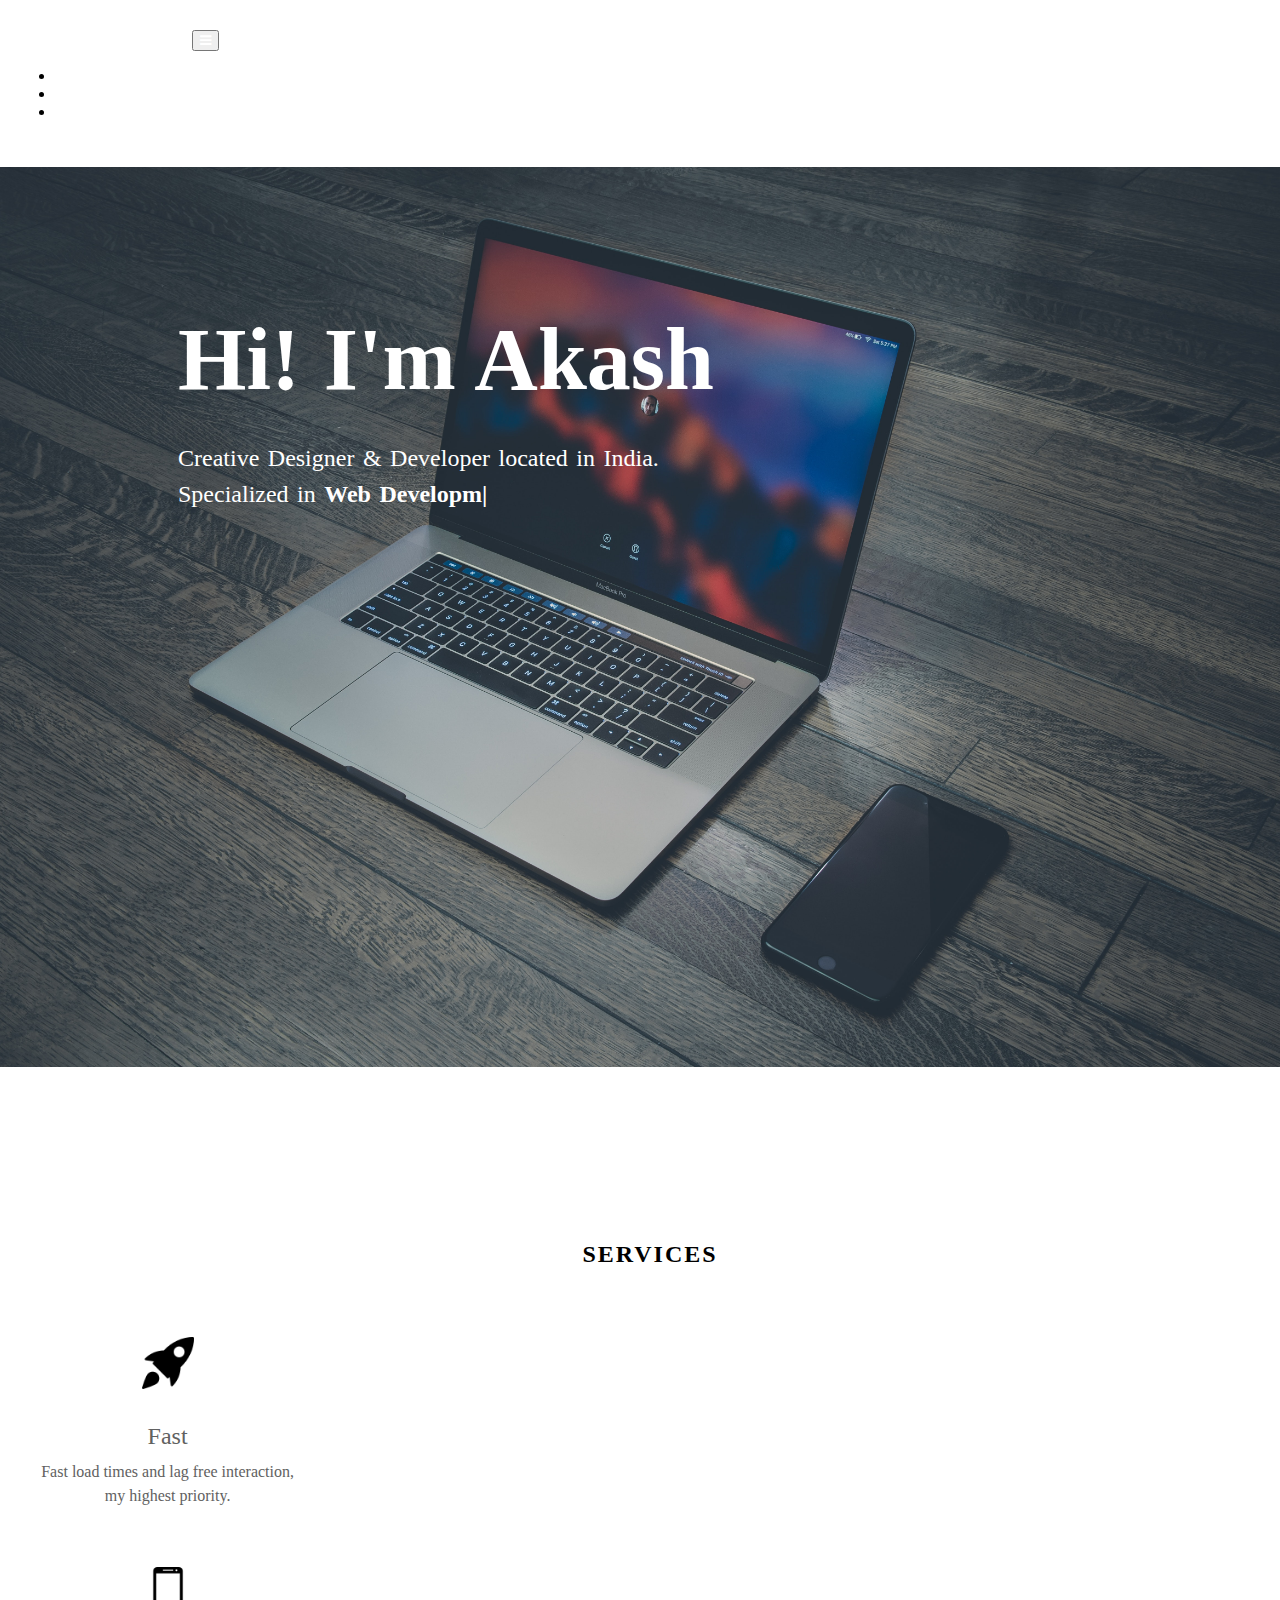
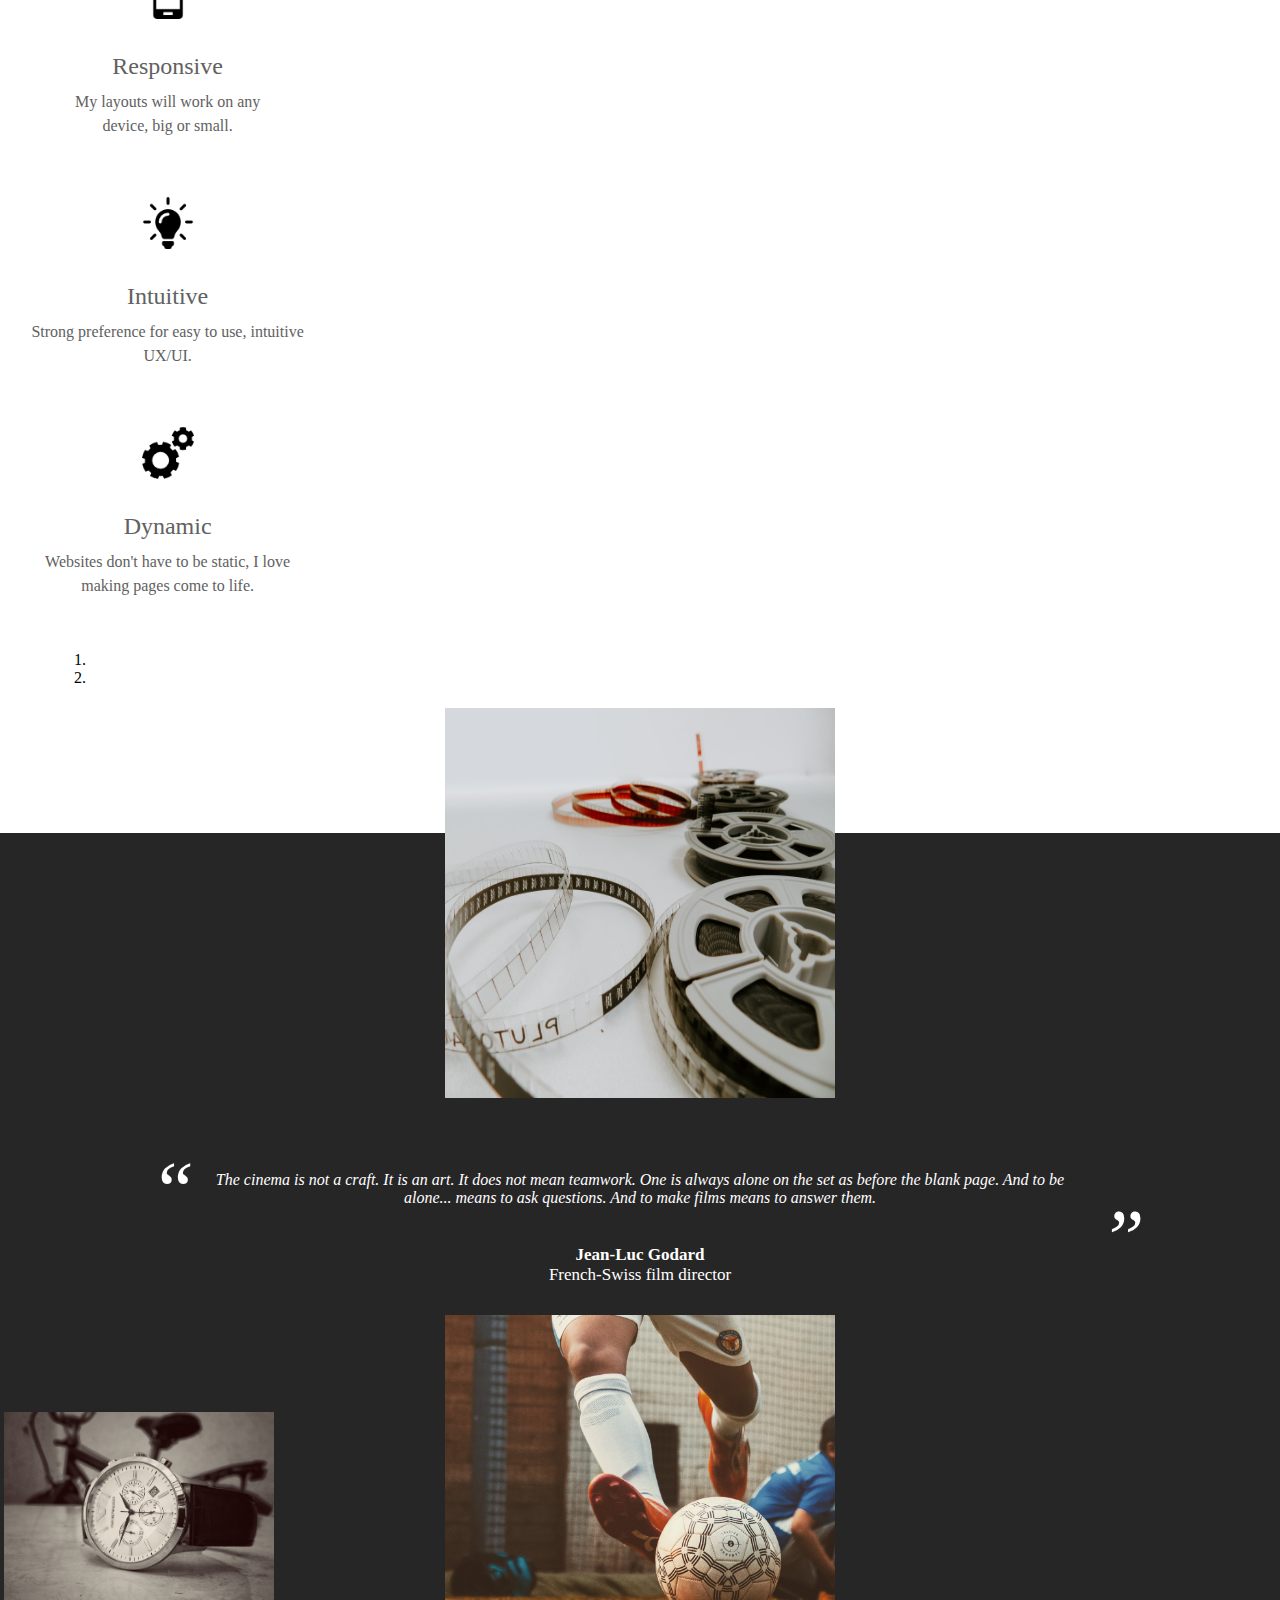
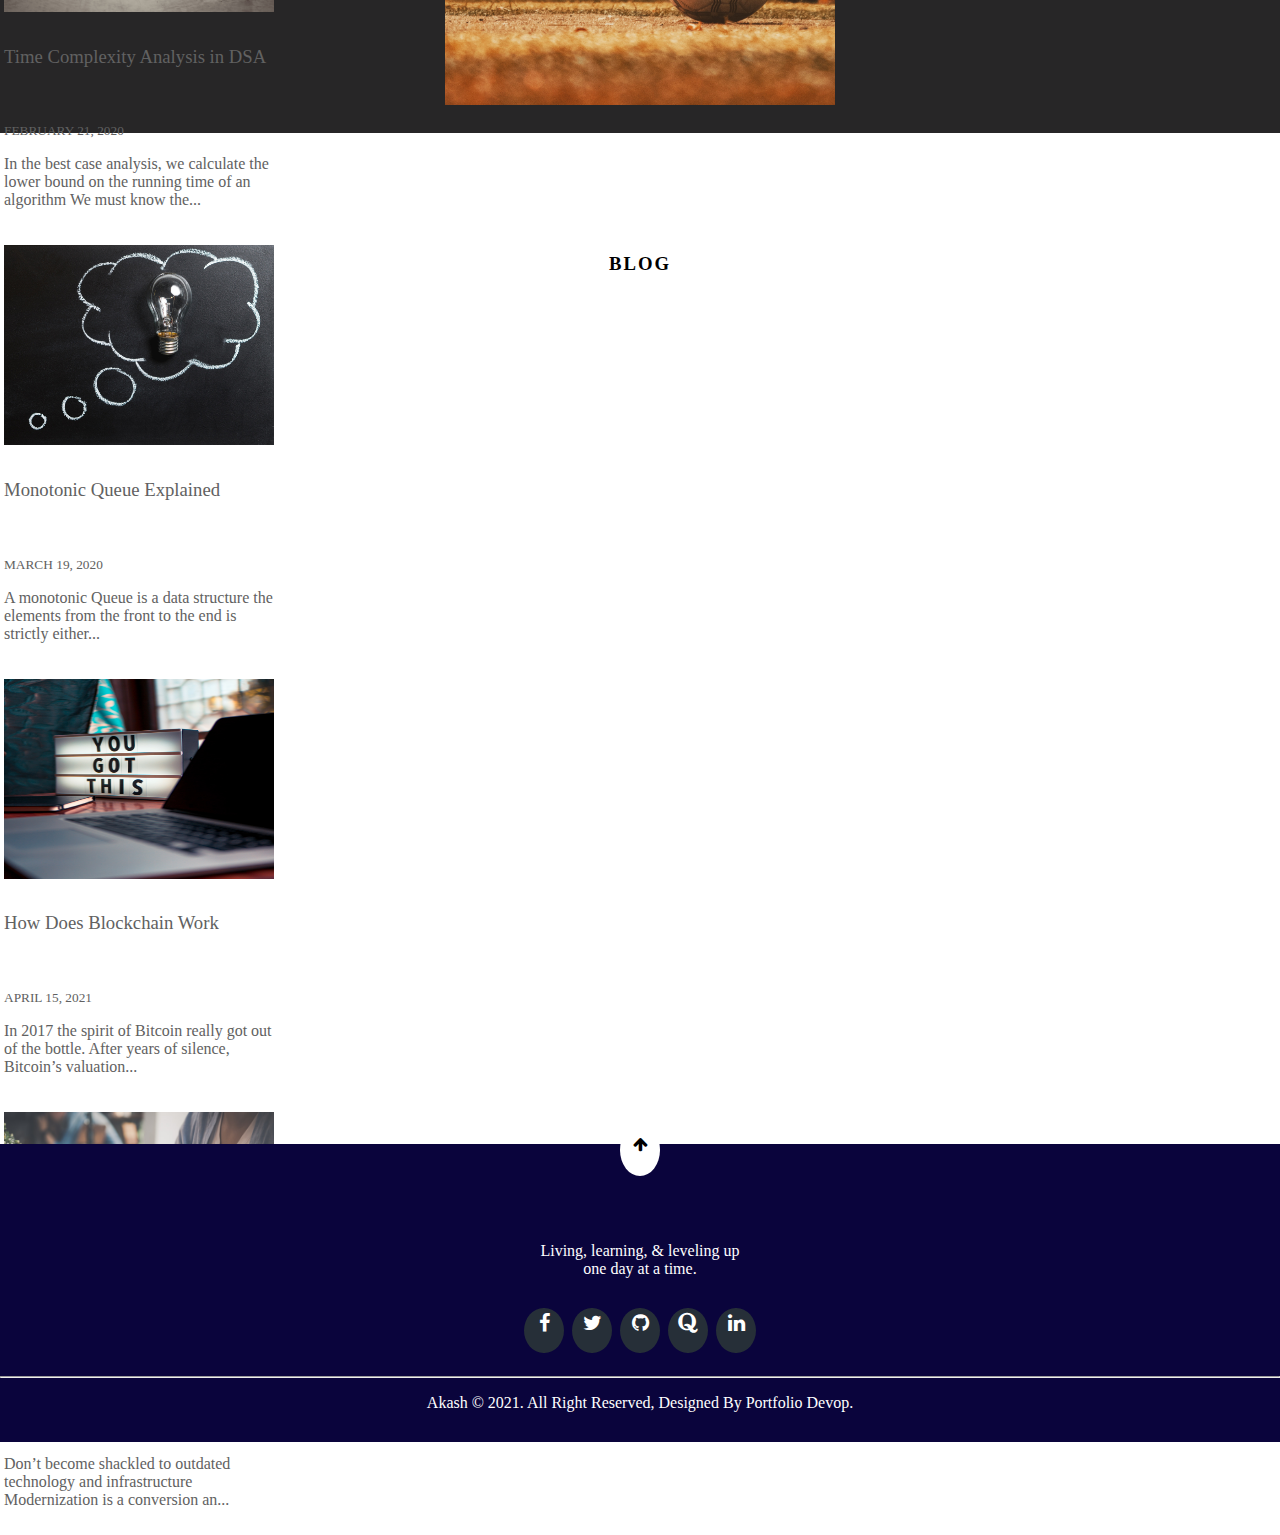
<file: views/homePage.html>
<!DOCTYPE html>
<html lang="en">
<head>
    <meta charset="UTF-8">
    <meta name="viewport" content="width=device-width, initial-scale=1.0">
    <title>Portfolio Devop</title>

    <link rel="stylesheet" href="https://cdn.jsdelivr.net/npm/bootstrap@4.5.3/dist/css/bootstrap.min.css" integrity="sha384-TX8t27EcRE3e/ihU7zmQxVncDAy5uIKz4rEkgIXeMed4M0jlfIDPvg6uqKI2xXr2" crossorigin="anonymous">
    <link rel="stylesheet" href="https://stackpath.bootstrapcdn.com/font-awesome/4.7.0/css/font-awesome.min.css" integrity="sha384-wvfXpqpZZVQGK6TAh5PVlGOfQNHSoD2xbE+QkPxCAFlNEevoEH3Sl0sibVcOQVnN" crossorigin="anonymous">
    <link href="https://fonts.googleapis.com/css2?family=Lora&family=Merriweather:wght@300&display=swap" rel="stylesheet">
    <link rel="stylesheet" href="../public/css/homePagestyle.css">
    <link rel="icon" href="../Favicon/favicon2.ico">
    
    <script src="https://code.jquery.com/jquery-3.5.1.slim.min.js" integrity="sha384-DfXdz2htPH0lsSSs5nCTpuj/zy4C+OGpamoFVy38MVBnE+IbbVYUew+OrCXaRkfj" crossorigin="anonymous"></script>
    <script src="https://cdn.jsdelivr.net/npm/popper.js@1.16.1/dist/umd/popper.min.js" integrity="sha384-9/reFTGAW83EW2RDu2S0VKaIzap3H66lZH81PoYlFhbGU+6BZp6G7niu735Sk7lN" crossorigin="anonymous"></script>
    <script src="https://cdn.jsdelivr.net/npm/bootstrap@4.5.3/dist/js/bootstrap.min.js" integrity="sha384-w1Q4orYjBQndcko6MimVbzY0tgp4pWB4lZ7lr30WKz0vr/aWKhXdBNmNb5D92v7s" crossorigin="anonymous"></script>
</head>

<header class="header">
    <nav class="navbar navbar-expand-lg fixed-top" id="nav-div">
        <div class="container"><a href="#" class="navbar-brand text-uppercase font-weight-bold">PORTFOLIO  DEVOP</a>
            <button type="button" data-toggle="collapse" data-target="#navbarSupportedContent" aria-controls="navbarSupportedContent" aria-expanded="false" aria-label="Toggle navigation" class="navbar-toggler navbar-toggler-right"><i class="fa fa-bars hamburger"></i></button>
            
            <div id="navbarSupportedContent" class="collapse navbar-collapse">
                <ul class="navbar-nav ml-auto">
                    <li class="nav-item" style="padding: 0 20px;"><a href="homePage.html" class="nav-link text-uppercase font-weight-bold">Home<span class="sr-only">(current)</span></a></li>
                    <li class="nav-item" style="padding: 0 20px;"><a href="projectPage.html" class="nav-link text-uppercase font-weight-bold">Project</a></li>
                    <li class="nav-item" style="padding: 0 20px;"><a href="aboutPage.html" class="nav-link text-uppercase font-weight-bold">About</a></li>

                </ul>
            </div>
        </div>
    </nav>
</header>

<body>
    
<div class="bg">
    <div class="text-div">
        <h1 class="heading-text">Hi! I'm Akash</h1>
        <p class="para-text">Creative Designer & Developer located in India. <br>
            Specialized in <span class="animate"></span></p>
      </div>
</div>

<div class="container-fluid" style="padding: 0;">


    <h3 class="work-div">SERVICES</h3>

    <div class="container service-div">

    <div class="row service-row-div">


      <div class="col-lg-3 col-md-6 my-service" style="box-shadow: none;">
        <div class="service-img">
            <img src="..\public\images\rocket.png" alt="Rocket-image">
        </div>
        <div class="service-body">
          <h5 class="service-title">Fast</h5>
          <p class="service-text">Fast load times and lag free interaction, my highest priority.</p>
        </div>
      </div>
  
      <div class="col-lg-3 col-md-6 my-service" style=" box-shadow: none;">
        <div class="service-img">
            <img src="..\public\images\smartphone.png" alt="Rocket-image">
        </div>
        <div class="service-body">
          <h5 class="service-title">Responsive</h5>
          <p class="service-text">My layouts will work on any <br> device, big or small.</p>
        </div>
      </div>
  
      <div class="col-lg-3 col-md-6 my-service" style=" box-shadow: none;">
        <div class="service-img">
            <img src="..\public\images\light-bulb.png" alt="Rocket-image">
        </div>
        <div class="service-body">
          <h5 class="service-title">Intuitive</h5>
          <p class="service-text">Strong preference for easy to use, intuitive UX/UI.</p>
        </div>
      </div>

      <div class="col-lg-3 col-md-6 my-service" style=" box-shadow: none;">
        <div class="service-img">
            <img src="..\public\images\settings.png" alt="Rocket-image">
        </div>
        <div class="service-body">
          <h5 class="service-title">Dynamic</h5>
          <p class="service-text">Websites don't have to be static, I love making pages come to life.</p>
        </div>
      </div>

       </div>
    </div>
  
  
  
    <h3 class="work-div" style="padding-top: 0;">LEISURE ACTIVITY</h3>
    <p class="testimonial-sub-heading" >Participating in recreational activities helps manage stress...</p>
    <section class="colored-section" id="testimonials">

        <div id="carouselExampleIndicators" class="carousel slide" data-ride="carousel">
            <ol class="carousel-indicators">
              <li data-target="#carouselExampleIndicators" data-slide-to="0" class="active"></li>
              <li data-target="#carouselExampleIndicators" data-slide-to="1"></li>
            </ol>
            <div class="carousel-inner">
              <div class="carousel-item active">
                <img class="d-block w-100 author-img" src="..\public\images\movies.jpg" alt="First slide">
                 <div class="author-text">
                   <p>The cinema is not a craft. It is an art. It does not mean teamwork. One is always alone on the set as before the blank page. And to be alone... means to ask questions. And to make films means to answer them.</p>
                 </div>
                 <div class="author-details">
                    <p>
                      <strong>Jean-Luc Godard</strong>
                      <span>French-Swiss film director</span>
                    </p>
                 </div>
              </div>
              <div class="carousel-item">
                <img class="d-block w-100 author-img" src="..\public\images\football.jpg" alt="Second slide">
                <div class="author-text">
                  <p>Every year I try to grow as a player and not get stuck in a rut. I try to improve my game in every way possible. But that trait is not something I've worked on, it's part of me.</p>
                </div>
                <div class="author-details">
                   <p>
                     <strong>Lionel Messi</strong>
                     <span>Argentine Footballer</span>
                   </p>
                </div>
              </div>
            </div>
            
          </div>

    </section>


  <h3 class="blog-section-heading">BLOG</h3>
   <section class="blog-section" style="height: 480px;">
    <div class="container">
      <div class="row" id="areas">
        <div class="col-lg-3 col-md-6 blog-div" onclick="location.href='https://www.enjoyalgorithms.com/blog/time-complexity-analysis-in-data-structure-and-algorithms'">
          <img src="..\public\images\timeComp.jpg" alt="Blog 1 Images">
          <div class="blog-details">
            <h3>Time Complexity Analysis in DSA</h3>
            <p style="font-size: 13.33px;">FEBRUARY 21, 2020</p>
            <div class="blog-desc">
              <p>In the best case analysis, we calculate the lower bound on the running time of an algorithm We must know the...</p>
            </div>
          </div>
        </div>
        <div class="col-lg-3 col-md-6 blog-div" onclick="location.href='https://medium.com/algorithms-and-leetcode/monotonic-queue-explained-with-leetcode-problems-7db7c530c1d6'">
          <img src="..\public\images\problems.jpg" alt="Blog 2 Images">
          <div class="blog-details">
            <h3>Monotonic Queue Explained</h3>
            <p style="font-size: 13.33px;">MARCH 19, 2020</p>
            <div class="blog-desc">
              <p>A monotonic Queue is a data structure the elements from the front to the end is strictly either...</p>
            </div>
          </div>
        </div>
        <div class="col-lg-3 col-md-6 blog-div" onclick="location.href='https://blog.goodaudience.com/blockchain-for-beginners-what-is-blockchain-519db8c6677a'">
          <img src="..\public\images\blog3-img.jpg" alt="Blog 3 Images">
          <div class="blog-details">
            <h3>How Does Blockchain Work</h3>
            <p style="font-size: 13.33px;">APRIL 15, 2021</p>
            <div class="blog-desc">
              <p>In 2017 the spirit of Bitcoin really got out of the bottle. After years of silence, Bitcoin’s valuation...</p>
            </div>
          </div>
        </div>
        <div class="col-lg-3 col-md-6 blog-div" onclick="location.href='https://www.eyecuelab.com/#section-3';">
          <img src="..\public\images\blog4-img.jpg" alt="Blog 4 Images">
          <div class="blog-details">
            <h3>5 Extension For Your Chrome Tool Belt</h3>
            <p style="font-size: 13.33px;">JULY 09, 2021</p>
            <div class="blog-desc">
              <p>Don’t become shackled to outdated technology and infrastructure Modernization is a conversion an... </p>
            </div>
          </div>
        </div>
      </div>
    </div>
   </section>

</div>


<div class="footer-div" id="homePageFooter">
  <a href="#" onclick="scrollToTop();return false">
      <i class="fa fa-arrow-up scroll-top" aria-hidden="true"></i>
  </a>
  
  <p>Living, learning, & leveling up <br> one day at a time.</p>
  <!-- <div class="icons-div"> -->
      <a href="http://www.facebook.com" target="_blank" class="icon facebook">
    <span>Facebook</span></a>
      <a href="https://twitter.com/AkashA36498654" target="_blank" class="icon twitter">
    <span>Twitter</span></a>
      <a href="https://github.com/akash151101" target="_blank" class="icon github">
    <span>GitHub</span></a>
      <a href="https://www.quora.com/profile/Akash-A-156" target="_blank" class="icon dribble">
    <span>Dribble</span></a>
      <a href="https://www.linkedin.com/in/akash1511/" target="_blank" class="icon pinterest">
    <span>Pinterest</span></a>
  <!-- </div> -->
    <hr>

    <p style="margin-bottom: 0;">Akash © 2021. All Right Reserved, Designed By Portfolio Devop.</p>
</div>
<script src="https://code.jquery.com/jquery-3.3.1.min.js" integrity="sha256-FgpCb/KJQlLNfOu91ta32o/NMZxltwRo8QtmkMRdAu8=" crossorigin="anonymous"></script>
<script src="../public/js/script.js"></script>
<script src="../public/js/typed.js"></script>

<script type="text/javascript">

$(function(){
      $('a').each(function(){
          if ($(this).prop('href') == window.location.href) {
              $(this).addClass('active'); $(this).parents('li').addClass('active-item');
          }
      });
  });

$(function () {
  $(window).on('scroll', function () {

      
      if ( $(window).scrollTop() > 200 ) {
          $('.navbar').addClass('active');
          $('.hamburger').addClass("act");
      } else {
          $('.navbar').removeClass('active');
          $('.hamburger').removeClass('act');
      }
  });

});

$(function() {
$('nav a[href^="/' + location.pathname.split("/")[1] + '"]').addClass('active-link');
});

var timeOut;
function scrollToTop() {
if (document.body.scrollTop!=0 || document.documentElement.scrollTop!=0){
  window.scrollBy(0,-50);
  timeOut=setTimeout('scrollToTop()',10);
}
else clearTimeout(timeOut);
}


var typed = new Typed('.animate', {
  strings: ["Web Development.", "UI/UX Designing.", "Java Programming."],
  typeSpeed: 50,
  backSpeed: 50,
  loop: true,
  loopCount: Infinity,
  smartBackspace: true // Default value
});

</script>

</body>
</html>
</file>
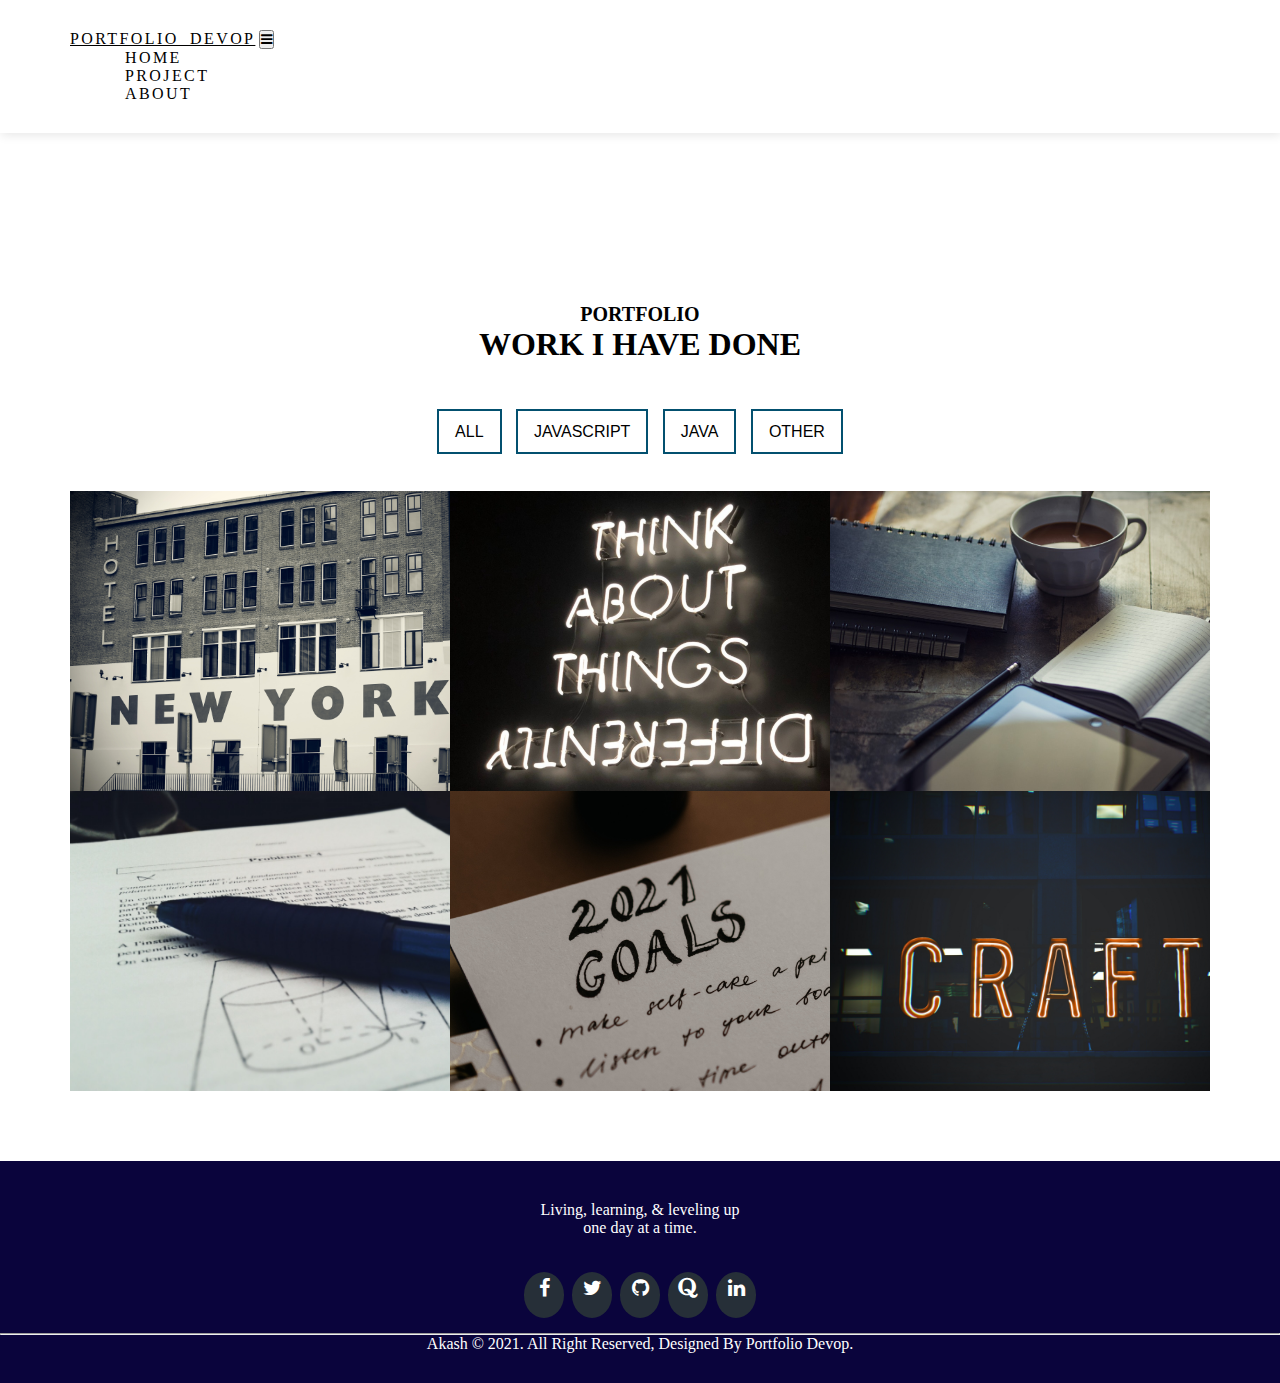
<file: views/projectPage.html>
<!DOCTYPE html>
<html lang="en">
<head>
    <meta charset="UTF-8">
    <meta name="viewport" content="width=device-width, initial-scale=1.0">
    <title>Portfolio Devop</title>

    <link rel="stylesheet" href="https://cdn.jsdelivr.net/npm/bootstrap@4.5.3/dist/css/bootstrap.min.css" integrity="sha384-TX8t27EcRE3e/ihU7zmQxVncDAy5uIKz4rEkgIXeMed4M0jlfIDPvg6uqKI2xXr2" crossorigin="anonymous">
    <link rel="stylesheet" href="https://stackpath.bootstrapcdn.com/font-awesome/4.7.0/css/font-awesome.min.css" integrity="sha384-wvfXpqpZZVQGK6TAh5PVlGOfQNHSoD2xbE+QkPxCAFlNEevoEH3Sl0sibVcOQVnN" crossorigin="anonymous">
    <link href="https://fonts.googleapis.com/css2?family=Lora&family=Merriweather:wght@300&display=swap" rel="stylesheet">
    <link rel="stylesheet" href="../public/css/projectStyle.css">
    <link rel="icon" href="../Favicon/favicon2.ico">
    
    <script src="https://code.jquery.com/jquery-3.5.1.slim.min.js" integrity="sha384-DfXdz2htPH0lsSSs5nCTpuj/zy4C+OGpamoFVy38MVBnE+IbbVYUew+OrCXaRkfj" crossorigin="anonymous"></script>
    <script src="https://cdn.jsdelivr.net/npm/popper.js@1.16.1/dist/umd/popper.min.js" integrity="sha384-9/reFTGAW83EW2RDu2S0VKaIzap3H66lZH81PoYlFhbGU+6BZp6G7niu735Sk7lN" crossorigin="anonymous"></script>
    <script src="https://cdn.jsdelivr.net/npm/bootstrap@4.5.3/dist/js/bootstrap.min.js" integrity="sha384-w1Q4orYjBQndcko6MimVbzY0tgp4pWB4lZ7lr30WKz0vr/aWKhXdBNmNb5D92v7s" crossorigin="anonymous"></script>
</head>

<header class="header">
    <nav class="navbar navbar-expand-lg fixed-top" id="nav-div">
        <div class="container"><a href="#" class="navbar-brand text-uppercase font-weight-bold">PORTFOLIO  DEVOP</a>
            <button type="button" data-toggle="collapse" data-target="#navbarSupportedContent" aria-controls="navbarSupportedContent" aria-expanded="false" aria-label="Toggle navigation" class="navbar-toggler navbar-toggler-right"><i class="fa fa-bars"></i></button>
            
            <div id="navbarSupportedContent" class="collapse navbar-collapse">
                <ul class="navbar-nav ml-auto">
                    <li class="nav-item" style="padding: 0 20px;"><a href="homePage.html" class="nav-link text-uppercase font-weight-bold" onclick="navchange('none')">Home<span class="sr-only">(current)</span></a></li>
                    <li class="nav-item" style="padding: 0 20px;"><a href="projectPage.html" class="nav-link text-uppercase font-weight-bold" onclick="navchange('blue')">Project</a></li>
                    <li class="nav-item" style="padding: 0 20px;"><a href="aboutPage.html" class="nav-link text-uppercase font-weight-bold" onclick="navchange('none')">About</a></li>

                </ul>
            </div>
        </div>
    </nav>
</header>

<body>



<div class="project-div"> 

<div class="header-div">
<h6 class="project-head">PORTFOLIO</h6>
<H2 class="workDone">WORK I HAVE DONE</H2>
</div>


<section class="portfolio-section">
    <div class="container">
      <span class="hr-role"></span>
      <div class="portfolio-tab">
        <ul id="filters" class="clearfix">
            <li class="filter" data-filter=".all">all</li>
            <li class="filter" data-filter=".javascript">Javascript</li>
            <li class="filter" data-filter=".java">JAVA</li>
            <li class="filter" data-filter=".other">OTHER</li>
        </ul>
      </div>
      <div class="portfolio-grid">
        <div class="portfolio mix javascript all">
          <div class="portfolio-wrapper first">
            <div class="portfolio-bg">
              <img class="first-img" src="../public/images/first.jpg" alt="First Project Image">
            </div>
            <div class="label">
              <div class="label-text">
                <h4>Online Voting System</h4>
                <span class="text-category"><b>NODEJS</b> / <b>JAVASCRIPT</b> / <b>EJS</b></span>
                <a href="https://github.com/akash151101/Online-Voting-System" class="template-btn" target="_blank">Learn More</a>
              </div>
              <div class="label-bg"> </div>
            </div>
          </div>
        </div>
        <div class="portfolio mix other all">
          <div class="portfolio-wrapper second">
            <div class="portfolio-bg">
              <img src="../public/images/fifth2.jpg" alt="Second Project Image">
            </div>
            <div class="label">
              <div class="label-text">
                <h4>Drowsiness Detection</h4>
                <span class="text-category"><b>PYTHON</b> / <b>OPENCV</b> </span>
                <a href="https://github.com/akash151101/Drowsiness-Detection" class="template-btn" target="_blank">Learn More</a>
              </div>
              <div class="label-bg"> </div>
            </div>
          </div>
        </div>
        <div class="portfolio mix javascript all">
          <div class="portfolio-wrapper third">
            <div class="portfolio-bg">
              <img src="../public/images/project5.jpg" alt="Third Project Image">
            </div>
            <div class="label">
              <div class="label-text">
                <h4>Portfolio Devop</h4>
                <span class="text-category"><b>JAVASCRIPT</b> / <b>EJS</b></span>
                <a href="https://github.com/akash151101/Portfolio-Devop" class="template-btn" target="_blank">Learn More</a>
              </div>
              <div class="label-bg"> </div>
            </div>
          </div>
        </div>
        <div class="portfolio mix java all">
          <div class="portfolio-wrapper fourth">
            <div class="portfolio-bg">
              <img src="../public/images/fourth.jpg" alt="Fourth Project Image">
            </div>
            <div class="label">
              <div class="label-text">
                <h4>Google Map App</h4>
                <span class="text-category"><b>JAVA</b></span>
                <a href="https://github.com/akash151101/Google-Map-Application" class="template-btn" target="_blank">Learn More</a>
              </div>
              <div class="label-bg"> </div>
            </div>
          </div>
        </div>
        <div class="portfolio mix javascript all">
          <div class="portfolio-wrapper fifth">
            <div class="portfolio-bg">
              <img src="../public/images/second1.jpg" alt="Fifth Project Image">
            </div>
            <div class="label">
              <div class="label-text">
                <h4>ToDoList Web App</h4>
                <span class="text-category"><b>NODEJS</b> / <b>JAVASCRIPT</b> / <b>EJS</b></span>
                <a href="https://github.com/akash151101/ToDoList-Web-Application" class="template-btn" target="_blank">Learn More</a>
              </div>
              <div class="label-bg"> </div>
            </div>
          </div>
        </div>
        <div class="portfolio mix java other all">
          <div class="portfolio-wrapper sixth">
            <div class="portfolio-bg">
              <img src="../public/images/sixth.jpg" alt="Sixth Project Image">
            </div>
            <div class="label">
              <div class="label-text">
                <h4>Chat Application</h4>
                <span class="text-category"><b>JAVA</b> / <b>DART</b> / <b>RUBY</b></span>
                <a href="https://github.com/akash151101/Flash-Chat-Application" class="template-btn" target="_blank">Learn More</a>
              </div>
              <div class="label-bg"> </div>
            </div>
          </div>
        </div>
      </div>
    </div>
  </section>
</div>



</div>

<div class="footer-div">
    <!-- <a href="#" onclick="scrollToTop();return false">
        <i class="fa fa-arrow-up scroll-top" aria-hidden="true"></i>
    </a> -->
    
    <p>Living, learning, & leveling up <br> one day at a time.</p>
        <a href="http://www.facebook.com" target="_blank" class="icon facebook">
      <span>Facebook</span></a>
        <a href="https://twitter.com/AkashA36498654" target="_blank" class="icon twitter">
      <span>Twitter</span></a>
        <a href="https://github.com/akash151101" target="_blank" class="icon github">
      <span>GitHub</span></a>
        <a href="https://www.quora.com/profile/Akash-A-156" target="_blank" class="icon dribble">
      <span>Dribble</span></a>
        <a href="https://www.linkedin.com/in/akash1511/" target="_blank" class="icon pinterest">
      <span>Pinterest</span></a>
      <hr>

      <p style="margin-bottom: 0;">Akash © 2021. All Right Reserved, Designed By Portfolio Devop.</p>
</div>

<script src="https://cdnjs.cloudflare.com/ajax/libs/jquery/3.6.0/jquery.min.js"></script>
<script src="../public/js/mixitup.min.js"></script>
<script>
    var mixer = mixitup('.portfolio-grid');
</script>
    
</body>
</html>
</file>
<file: public/css/homePagestyle.css>
/* Start of Home Page Styling  */

body, html {
    height: 100%;
    margin: 0;
  }
  
  .bg {
  
    background-image: url("../images/background-img.jpg");
    height: 100%; 
    background-position: center;
    background-repeat: no-repeat;
    background-size: cover;
  }

  .text-div{
     position: absolute;
     left: 10%;
     top: 26%;
     padding: 30px 50px;
  }

  .text-div .heading-text{
    color: #fff;
    font-size: 88px;
    font-weight: 900;
    word-spacing: 1.5px;
    margin: 30px 0 40px;
    line-height: 1.5;
    text-align: left;
    height: 105.6px;
    width: 650.2px;
    display: inline-block;
  }

  .text-div .para-text{
    color: #fff;
    font-size: 24px;
    text-align: left;
    word-spacing: 2.5px;
    margin: 0;
    line-height: 1.5;
    height: 76.8px;
    width: 650.2px;
  }
  .text-div .para-text span{
    font-weight: bold;
  } 

  @media (max-width: 1028px) {

    .text-div{
      padding: 0;
      margin-top: 150px;
    }

     .text-div .heading-text{
      font-size: 50px;
      font-weight: 700;
      margin: 20px 0;
      text-align: left;
      height: 70.6px;
      width: 80%;
      /* display: inline-block; */   
     }
     .text-div .para-text{
      font-size: 22px;
      text-align: left;
      word-spacing: 1.5px;
      margin: 0;
      height: 76.8px;
      width: 80%;
     }
  }

  .service-div{
    display: flex;
    text-align: center;
    align-items: center;
    justify-content: center;
    padding: 25px 20px;
    margin: 40px auto 60px;
  }

  .service-row-div{
    width: 100%;
    height: 100%;
    justify-content: center;
  }
  .service-row-div .my-service{
    height: 230px;
    width: 275.237px;
    margin: 0;
    padding: 0 10px 0 10px;
    min-width: auto;
    min-height: auto;
    border: none;
    font-size: 16px;
    line-height: 1.5;
    text-decoration: none solid rgb(97, 97, 97);
    text-align: center,
    
  }

  .service-body{
    width: 275.237px;
    height: 48px;
    font-size: 16px;
    line-height: 1.5;
    text-decoration: none solid rgb(97, 97, 97);
    color: #616161;
    display: block;
  }

  .service-body .service-title{
    font-size: 24px;
    font-weight: 500;
    line-height: 1.5;
    word-spacing: 0;
    height: 24px;
    width: 275.237px;
    margin: 25px 0 18px 0;
    
  }

  .service-img{
    width: 275.237px;
    height: 60px;
    display: flex;
    justify-content: center;
    align-items: center;
  }
  .service-img img{
    width: 52px;
  }


  /* Starting testimonial styling CSS */

  .testimonial-heading{
    text-align: center;
    line-height: 1.6;
  }
  .testimonial-sub-heading{
    text-align: center;
    margin-bottom: 25px;
  }
  #testimonials{
    /* background-color: white; */
    background-color: #272627;
    margin: 0;
    width: 100%;
    max-height: 250px !important;

  }
  .carousel-item{
    text-align: center;
    justify-content: center;
    align-items: center;
  }

  .author-img{
    max-width: 390px;
    height: 390px;
    margin: 0 auto 0 auto;
    /* border: 2px solid white; */
    padding: 5px;
    margin-bottom: 13px;
    /* border-radius: 100%; */
  }

  .carousel-item .author-text{
    margin: 30px 0 15px;
    border: 0;
    font-style: italic;
    color: white;
    padding: 5px 150px;
    position: relative;
  }
   
  .carousel-item .author-text:before,
  .carousel-item .author-text:after{
    font-size: 80px;
    line-height: 1;
    width: 30px;
    height: 30px;
    position: absolute;
  }

  .carousel-item .author-text::before{
    content: "\201C";
    top: 0;
    left: 100px;
  }
  .carousel-item .author-text::after{
    content: "\201D";
    bottom: 0;
    right: 100px;
  }

  .carousel-item .author-details p{
     color: white;
     font-size: 17px;
     margin-bottom: 25px;
  }
  
  .carousel-item .author-details p strong{
    display: block;
  }

  .carousel-inner{
    margin-bottom: 40px;
    width:100%;
  }

  @media (max-width: 1028px){
    .author-img{
      max-width: 200px;
      height: 200px;
      margin: 0 auto 0 auto;
      border: 2px solid white;
      padding: 5px;
      margin-bottom: 13px;
      border-radius: 100%;
    }
  }

  /* End of testimonial styling css */


  /* Staring of Blog styling css */
  
  .blog-section{
    background-color: #ffffff;
    margin: 0 auto;
    position: relative;
    right: 36px;
  }

  .blog-section-heading{
    text-align: center;
    margin-top: 0;
    position: relative; 
    top: 120px;
    z-index: 2;
    letter-spacing: 2px;
    word-spacing: 5px;
  }

  .blog-div{
    display: grid;
    text-align: left;
    justify-content: left;
    align-items: flex-start;
    margin: 0;
    padding: 10px 15px;
    -webkit-transition:0.3s;
    transition:0.3s;
    cursor: pointer;
  }

  .blog-div img{
    background-color: #ffffff;
    background-position: 50% 50%;
    color: #616161;
    height: 200px;
    width: 270px;
    margin: 0 0 15px 0;
    display: block;
  }

  .blog-details h3{
    font-weight: 500;
    text-decoration: none solid rgb(97, 97, 97);
    text-align: left;
    word-spacing: 0;
    color: #616161;
    height: 57.6px;
    width: 270px;
    display: block;
    margin-bottom: 20px;
  }

  .blog-details p, .blog-desc p{
    text-decoration: none solid rgb(97, 97, 97);
    text-align: left;
    word-spacing: 0;
    color: #616161;
    width: 270px;
    max-height: 85px;
  }

  #areas{
    width: 1230px;
  }
  #areas:hover .blog-div {
    opacity: 0.5;
  }

  #areas:hover .blog-div:hover {
    opacity: 1;
  }

  
  @media (max-width: 1028px) {

    #areas{
      width: 100%;
      padding-left: 80px;
      display: block;
      height: auto;
    }
    .blog-section .container{
      position: absolute;
      margin: 0;
      top: 160px;
    }
  }

   /* End of Blog styling css */



/* Navigation Bar Styling */

.navbar {
    transition: all 0.6s;
    padding: 30px 15px;
    /* background: #fff; */
    /* box-shadow: 1px 2px 10px rgba(0, 0, 0, 0.1); */
    background: none;
}

.navbar .nav-link {
    font-weight: lighter;
    padding: 0 35px;
    /* font-weight: bold; */
    /* letter-spacing: 23.6px; */
    /* line-height: 70.8px; */
    word-spacing: 0;
    color: #fff;
}

.navbar .nav-link:hover,
.navbar .nav-link:focus {
    text-decoration: none;
}

.navbar .navbar-brand {
    font-weight: lighter;
    letter-spacing: 0.10em;
    /* letter-spacing: 23.6px; */
    /* line-height: 70.8px; */
    word-spacing: 5px;
    color: #fff;
}


/* Change navbar styling on scroll */
.navbar.active {
    background: #fff;
    box-shadow: 1px 2px 10px rgba(0, 0, 0, 0.1);
}

.navbar.active .nav-link {
    color: #000000;
}

.navbar.active .nav-link:hover,
.navbar.active .nav-link:focus {
    color: #000000;
    text-decoration: none;
}

.navbar.active .navbar-brand {
    color: #000000;
}


.navbar.active .container .collapse .navbar-nav li .nav-link{
  color: #000000;
  text-transform: uppercase;
  text-decoration: none;
  letter-spacing: 0.15em;
  
  display: inline-block;
  padding: 15px 8.26px;
  position: relative;
}
.navbar.active .container .collapse .navbar-nav li .nav-link:after {    
  background: none repeat scroll 0 0 transparent;
  bottom: 0;
  content: "";
  display: block;
  height: 2px;
  left: 50%;
  top: 85%;
  position: absolute;
  background: #000000;
  transition: width 0.3s ease 0s, left 0.3s ease 0s;
  width: 0;
}
.navbar.active .container .collapse .navbar-nav li .nav-link:hover:after { 
  width: 100%; 
  left: 0; 
}
.hamburger{
  color: white;
}
.hamburger.act{
  color: #000;
}

li .nav-link{
  color: #fff;
  text-transform: uppercase;
  text-decoration: none;
  letter-spacing: 0.15em;
  
  display: inline-block;
  padding: 15px 20px;
  position: relative;
}
li .nav-link:after {    
  background: none repeat scroll 0 0 transparent;
  bottom: 0;
  content: "";
  display: block;
  height: 2px;
  left: 50%;
  top: 135%;
  position: absolute;
  background: #fff;
  transition: width 0.3s ease 0s, left 0.3s ease 0s;
  width: 0;
}
li .nav-link:hover:after { 
  width: 100%; 
  left: 0; 
}

@media screen and (max-width: 768px){
  
  li.nav-item{
    justify-content: center;
    align-items: center;
    margin: 5px 0;
    /* text-align: center; */
  }
  
  a.nav-link{
    position: relative;
    right: 55px;
    padding-left: 0;
  }

  li .nav-link:hover:after{
    display: none;
  }

  .navbar.active .container .collapse .navbar-nav li .nav-link:hover:after{
    display: none;
  }

  .navbar.active .container .collapse .navbar-nav li .nav-link{
    padding: 0 35px;
  }
}

/* End of Navigation Bar Styling */

/* End of Home Page Styling */

/* About Page styling */

  .bg1 {
    background-image: url("https://images.pexels.com/photos/327882/pexels-photo-327882.jpeg?auto=compress&cs=tinysrgb&dpr=2&h=650&w=940");  
    height: 70%;   
    background-position: center;
    background-repeat: no-repeat;
    background-size: cover;
    position: relative;
    z-index: -1;     
  }

  .darken-pseudo:after {
    content: '';
    position: absolute;
    top: 0;
    bottom: 0;
    left: 0;
    right: 0;
    display: block;
    background-color: rgba(0, 0, 0, 0.5);
    background-position: center;
    background-repeat: no-repeat;
    background-size: cover;
    z-index: -1;
  }
  .blockquote{
    margin: 0 auto;
    position: relative;
    top: 35%;
    text-align: center;
    color: white;
    padding-top: 50px;
    position: relative;
    z-index: 1;
  }
  
  .aboutDiv{
    padding: 20px;
    margin: 45px auto;
    text-align: center;
    justify-content: center;
    align-items: center;
  }
  .aboutDiv h1{
     font-size: x-large;
     word-spacing: 5px;
     letter-spacing: 2px;
     margin-bottom: 25px;
  }
  .aboutDiv h1:before{
    content: "";
    position: absolute;
    width: 5%;
    height: 1.5px;
    bottom: 115px;
    left: 47.7%;
    border-bottom: 1px solid black;
}
.contact-me{
  background-color: #252934;
  text-align: center;
  justify-content: center;
  align-items: center;
  width: 550px;
  height: 600px;
}
.modal-title{
   font-size: 40px;
   line-height: 1.5;
   text-decoration: none solid rgba(255,255,255);
   text-align: center;
   color: #ffffff;
   height: 24px;
   word-spacing: 3px;
   min-height: auto;
   min-width: auto;
   display: block;
}
.close{
  color: #ffffff;
  position: absolute;
  top: 10px;
  right: 10px;
}
.close:hover{
  color: #8e9095;
}
.header-bar{
  height: 4px;
  width: 120px;
  margin: 30px 0 20px 0;
  display: block;
  color: #ffffff;
  background-color: #ffffff;
}
.header-subtitle{
  color: #ffffff;
}
.form-group{
  font-size: 16px;
  text-decoration: none solid rgba(255,255,255);
  /* background-color: #1E242C; */
  /* color: #ffffff; */
  height: 38.4px;
  width: 446.85px;
  margin: 0 0 10px 0;
  padding: 10px 15px 10px 0;
  cursor: text;
}
.form-control1{
  font-size: 16px;
  border: none;
  border-radius: 5px;
  color: #ffffff;
  background-color: #1E242C;
  height: 38.4px;
  width: 446.85px;
  margin: 0 0 15px 0;
  padding: 10px 15px 10px 15px;
  cursor: text;
}
.text-area{
  border: none;
  background-color: #1E242C;
  color: #ffffff;
  margin: 0 0 15px 0;
  padding: 10px 15px 10px 11.5px;
  border-radius: 5px;
}
.contact-btn{
  position: absolute;
  bottom: 10px;
  text-align: center;
  white-space: pre;
  color: #ffffff;
  margin: 15px 0 20px 0;
  padding: 10px 30px 10px 30px;
  cursor: pointer;
}
/* .myintereset-btn{
  width: 140px;
  height: 35px;
  padding: 15px;
  font-size: 16px;
  text-transform: lowercase;
} */
  section {
    min-height: 100vh;
    width: 90%;
    height: 850px;
    display: flex;
    align-items: center;
    justify-content: center;
    background-color: #00587a;
    padding: 90px 50px 0;
    margin: 70px auto;
    box-sizing: border-box;
  }
  #testimonials{
    padding-top: 0;
  }
  .cont {
    width: 90%;
    max-width: 1000px;
    margin: 50px auto;
    display: flex;
    align-items: center;
    justify-content: center;
    position: relative;
    top: 70px;
    /* background-color: aqua; */
  }
  .left {
    width: 50%;
    height: 800px;
    background: url(https://images.pexels.com/photos/5053950/pexels-photo-5053950.jpeg?auto=compress&cs=tinysrgb&dpr=2&h=650&w=940)
      no-repeat center / cover;
    /* border-radius: 8px; */
  }
  .right {
    width: 55%;
    min-height: 460px;
    background-color: #2f3d3c;
    display: flex;
    align-items: center;
    justify-content: center;
    padding: 30px;
    /* border-radius: 8px; */
    color: white;
    margin-left: -50px;
    position: relative;
    bottom: 210px;
  }
  .right h1 {
    font-size: 40px;
    font-weight: lighter;
  }
  .right p {
    margin: 20px 0;
    font-weight: 500;
    line-height: 25px;
  }
  .right a {
    text-decoration: none;
    text-transform: uppercase;
    background-color: white;
    color: black;
    padding: 20px 30px;
    display: inline-block;
    letter-spacing: 2px;
  }
.textBox{
  text-align: right;
  font-size: small;
  position: absolute;
  color: #ffffff;
  bottom: 250px;
  right: 30px;
}
.header-unit {
  width: 393px;
  height: 221px;
  position: absolute;
  padding: 20px;
  left: -35px;
  bottom: 145px;
}
#video-container {
  position: absolute;
}
#video-container {
  top:0%;
  left:0%;
  height:100%;
  width:100%;
  overflow: hidden;
}
video {
  position:absolute;
  z-index:0;
}
video.fillWidth {
  width: 100%;
}

@media only screen and (max-width: 768px) {
  .aboutDiv h1:before{
    display: none;
}
  .aboutDiv p br{
    display: none;
  }
  .blog-section, .aboutSection{
    background-color: white;
    margin: 0 15px;
    padding: 0;
    position: relative;
    left: 10px;
  }

  .colored-section{
    background-color: white;
    margin: 0 15px;
    padding: 0;
    position: relative;
    left: 0;
    /* left: 10px; */
  }
  .cont{
    flex-direction: column;
    width: 100%;
    margin: 0 20px;
    position: relative;
    top: 0;
  }
  .left {
    width: 100%;
    height: 460px;
  }
  .right {
    width: 90%;
    margin: 0;
    margin-top: -100px;
    position: relative;
    top: 10px;
  }
  video{
    visibility: hidden;
    position: absolute;
  }
  .textBox{
    visibility: hidden;
  }
}

.flex-container {
  display: flex;
  padding-top: 150px;
}

.flex-child {
  flex: 1;
  text-align: center;
  justify-content: center;
  align-items: center;
}  

.flex-child:first-child {
  margin-right: 15px;
} 

.myImage{
  width: 270px;
  height: 270px;
  border-radius: 5%;
  margin: 50px auto 30px;
  overflow: hidden;
  /* border: 2px solid black; */
}

.left-div div h3{
  color: #727272;
  line-height: 1.5;
  margin-bottom: 15px;
  font-weight: 500;
  font-size: 24px;
}



@import url('https://fonts.googleapis.com/css2?family=Poppins:wght@200;300;400;500;600;700&display=swap');

.skill-bars{
  padding: 25px 60px;
  width: 600px;
  margin: 0 auto;
  /* background: #fff;
  box-shadow: 5px 5px 20px rgba(0,0,0,0.2);
  border-radius: 10px; */
}
.skill-bars .bar{
  margin: 20px 0;
}
.skill-bars .bar:first-child{
  margin-top: 0px;
}
.skill-bars .bar .info{
  margin-bottom: 5px;
}
.skill-bars .bar .info span{
  position: relative;
  right: 400px;
  top: 22.5px;
  font-weight: 500;
  font-size: 17px;
  opacity: 0;
  animation: showText 0.5s 1s linear forwards;
}
@keyframes showText {
  100%{
    opacity: 1;
  }
}
.skill-bars .bar .progress-line{
  height: 10px;
  width: 100%;
  background: #f0f0f0;
  position: relative;
  transform: scaleX(0);
  transform-origin: left;
  border-radius: 10px;
  box-shadow: inset 0 1px 1px rgba(0,0,0,0.05),
              0 1px rgba(255,255,255,0.8);
  animation: animate 1s cubic-bezier(1,0,0.5,1) forwards;
}
@keyframes animate {
  100%{
    transform: scaleX(1);
  }
}
.bar .progress-line span{
  height: 100%;
  position: absolute;
  left: 0;
  border-radius: 10px;
  transform: scaleX(0);
  transform-origin: left;
  background: #03506f;
  animation: animate 1s 1s cubic-bezier(1,0,0.5,1) forwards;
  animation-delay: 1.5s;
}
.bar .progress-line.html span{
  width: 90%;
}
.bar .progress-line.css span{
  width: 60%;
}
.bar .progress-line.jquery span{
  width: 85%;
}
.bar .progress-line.python span{
  width: 50%;
}
.bar .progress-line.mysql span{
  width: 75%;
}
.bar .progress-line.mongo-db span{
  width: 78%;
}
.bar .progress-line.ui-design span{
  width: 65%;
}
.progress-line span::before{
  position: absolute;
  content: "";
  top: -10px;
  right: 0;
  height: 0;
  width: 0;
  border: 7px solid transparent;
  border-bottom-width: 0px;
  border-right-width: 0px;
  border-top-color: #000;
  opacity: 0;
  animation: showText2 0.5s 1.5s linear forwards;
}
.progress-line span::after{
  position: absolute;
  top: -28px;
  right: 0;
  font-weight: 500;
  background: #000;
  color: #fff;
  padding: 1px 8px;
  font-size: 12px;
  border-radius: 3px;
  opacity: 0;
  animation: showText2 0.5s 1.5s linear forwards;
}
@keyframes showText2 {
  100%{
    opacity: 1;
  }
}
.progress-line.html span::after{
  content: "90%";
}
.progress-line.css span::after{
  content: "60%";
}
.progress-line.jquery span::after{
  content: "85%";
}
.progress-line.python span::after{
  content: "50%";
}
.progress-line.mysql span::after{
  content: "75%";
}
.progress-line.mongo-db span::after{
  content: "78%";
}
.progress-line.ui-design span::after{
  content: "65%";
}

.card-div{
  display: flex;
  justify-content: center;
  align-items: center;
  padding-top: 30px ;
}
h3.work-div{
  padding-top: 150px;
  font-size: x-large;
  word-spacing: 5px;
  letter-spacing: 2px;
  margin-bottom: 25px;
  text-align: center;
  justify-content: center;
  margin-left: 20px;
  /* font-size: 60px;
  font-weight: bold;
  text-align: center;
  word-spacing: 0;
  display: block; */

}

.card-div .card{
  margin: 0 25px;
  padding: 36px 0 15px;
  text-align: center;
  justify-content: center;
  align-items: center;
  border: none;
}
.card-title{
  padding-top: 10px;
  margin-bottom: 15px;
  font-weight: bold;
}

.card:hover{
  box-shadow: 0 0 11px rgba(33,33,33,.2); 
}

@media (max-width: 1028px){
  .flex-container{
     display: block;
     padding-top: 35px;
  }
  .flex-child:nth-child(2){
      height: 200px;
      width: 350px;
      padding: 30px 0 20px;
      margin-bottom: 230px;
      margin-right: 20px;
  }
  .skill-bars .bar .info span{
    position: relative;
    right: 230px;
    font-weight: 500;
    font-size: 17px;
    opacity: 0;
    animation: showText 0.5s 1s linear forwards;
  }
  h3.work-div{
    padding-top: 100px;
  }
}

/* End of About Page Styling */

/* Footer Styling */

.footer-div{
  text-align: center;
  justify-content: center;
  position: relative;
  /* margin-top: -200px; */
  background-color: #0a043c;
  color: #fff;
  margin-top: 70px;
  padding: 30px 0;
  
}

.scroll-top{
  background-color: #fff;
  border-radius: 100%;
  width: 40px;
  height: 40px;
  padding-top: 12px;
  margin: 0 auto;
  color: #000000;
  position: relative;
  bottom: 50px;
}
.scroll-top:hover{
  box-shadow: 0 5px 15px rgba(0,0,0,0.3);
}
.icons-div{
  text-align: center;
  align-items: center;
  justify-content: center;
}
.footer-div p{
  margin-bottom: 30px;
}
.footer-div p:first-child{
  margin: 0 0 25px;
  padding: 10px 0;
}
.icon{
  background: #262f38;
  color: #222;
  border-radius: 100%;
  display: inline-block;
  text-align: center;
  text-decoration: none;
  position: relative;
  width: 40px;
  height: 40px;
  margin: auto 2px;
  margin-bottom: 15px;
  padding-top: 5.7px;
  /* padding-bottom: 15px; */
  -webkit-transition: all .5s;
  -moz-transition: all .5s;
  transition: all .5s;
}
a.icon:before{
  font-family: "FontAwesome", sans-serif;
  color: #ffffff;
  font-size: 20px;
}
a.facebook:before{
  content: '\f09a';
}
a.twitter:before{
  content: '\f099';
}
a.github:before{
  content: '\f09b';
}
a.dribble:before{
  content: '\f2c4';
}
a.pinterest:before{
  content: '\f0e1 ';
}

a span{
  background: #fff;
  color: #222;
  font-size: 14px;
  font-weight: bold;
  position: absolute;
  bottom: 0;
  left: -25px;
  right: -25px;
  padding: 5px 7px;
  visibility: hidden;
  opacity: 0;
  -webkit-transition: all .4s;
  transition: all .4s;
}

a span:before{
  content: "";
  width: 0;
  height: 0;
  border-left: 5px solid transparent;
  border-right: 5px solid transparent;
  border-top: 5px solid #fff;
  position: absolute;
  bottom: -5px;
  left: 40px;
}
/* a:hover span{
  bottom: 50px;
  visibility: visible;
  opacity: 1;
}
 */
/* hover over the icons now to see the tooltips! */
a.facebook:hover{
  background-color: #4183d7;
  color: #000000;
  text-decoration: none;
}
a.facebook span{
  color: #4183d7;
}
a.twitter:hover{
  background-color: #19b5fe;
  color: #fff;
  text-decoration: none;
}
a.twitter span{
  color: #19b5fe;
}
a.github:hover{
  background-color: #000;
  color: #fff;
  text-decoration: none;
}
a.github span{
  color: #000;
}
a.dribble:hover{
  background-color: #B92B27;
  color: #fff;
  text-decoration: none;
}
a.dribble span{
  color: #B92B27;
}
a.pinterest:hover{
  background-color: #0e76a8;
  color: #fff;
  text-decoration: none;
}
a.pinterest span{
  color: #0e76a8;
}


@media (max-width: 1028px){
  #homePageFooter{
    margin-top: 1250px;
  }
}
</file>
<file: public/css/projectStyle.css>
*{
    margin: 0;
    padding: 0;
}

.navbar {
    transition: all 0.6s;
    padding: 30px 15px;
    background: #fff;
    box-shadow: 1px 2px 10px rgba(0, 0, 0, 0.1);
    margin-bottom: 50px;
    /* background: none; */
}

.navbar .nav-link {
    font-weight: lighter;
    padding: 0 35px;
    /* font-weight: bold; */
    /* letter-spacing: 23.6px; */
    /* line-height: 70.8px; */
    word-spacing: 0;
    color: #000000;
}

.navbar .nav-link:hover,
.navbar .nav-link:focus {
    text-decoration: none;
}

.navbar .navbar-brand {
    font-weight: lighter;
    letter-spacing: 0.15em;
    word-spacing: 5px;
    color: #000000;
}


/* Change navbar styling on scroll */
.navbar.active {
    background: #fff;
    box-shadow: 1px 2px 10px rgba(0, 0, 0, 0.1);
}

.navbar.active .nav-link {
    color: #000000;
}

.navbar.active .nav-link:hover,
.navbar.active .nav-link:focus {
    color: #000000;
    text-decoration: none;
}

.navbar.active .navbar-brand {
    color: #000000;
}

.active-link{
    color: aqua;
}
li .nav-link{
  color: #fff;
  text-transform: uppercase;
  text-decoration: none;
  letter-spacing: 0.15em;
  
  display: inline-block;
  padding: 15px 20px;
  position: relative;
}
li .nav-link:after {    
  background: none repeat scroll 0 0 transparent;
  bottom: 0;
  content: "";
  display: block;
  height: 2px;
  left: 50%;
  top: 135%;
  position: absolute;
  background: #000000;
  transition: width 0.3s ease 0s, left 0.3s ease 0s;
  width: 0;
}
li .nav-link:hover:after { 
  width: 100%; 
  left: 0; 
}
@media screen and (max-height: 300px) {
	ul {
		margin-top: 40px;
	}
}

@media screen and (max-width: 768px){
  
  li.nav-item{
    justify-content: center;
    align-items: center;
    margin: 5px 0;
    /* text-align: center; */
  }
  
  a.nav-link{
    position: relative;
    right: 55px;
    padding-left: 0;
  }

  li .nav-link:hover:after{
    display: none;
  }

  .navbar.active .container .collapse .navbar-nav li .nav-link:hover:after{
    display: none;
  }
}
body {
    margin: 0;
    padding: 0;
    color: white;
    
  }
  
  h2 {
    font-size: 2rem;
  }
  h1, h2 {
    color: white;
    font-weight: 600;
    text-transform: uppercase;
  }
  
  h4 {
    color: white;
    text-transform: capitalize;
    font-size: 1.5rem;
    font-weight: 500;
    margin: 15px 0;
  }
  @media (max-width: 575.98px) {
  
    h4 {
      font-size: 30px;
    }
  
    p,
    li,
    a {
      font-size: 16px;
    }

    span{
      font-size: 20px;
    }
  }
  @media (min-width: 576px) and (max-width: 767.98px) {
    
    h4 {
      font-size: 20px;
    }
    span,
    p,
    li,
    a {
      font-size: 14px;
    }
  }
  .container {
    width: 100%;
    margin-right: auto;
    margin-left: auto;
  }
  @media (min-width: 576px) {
    .container {
        max-width: 540px;
    }
  }
  @media (min-width: 768px) {
    .container {
        max-width: 720px;
    }
  }
  @media (min-width: 992px) {
    .container {
        max-width: 960px;
    }
  }
  @media (min-width: 1200px) {
    .container {
        max-width: 1140px;
    }
  }
  .project-div{
    text-align: center;
    align-items: center;
    justify-content: center;
    position: relative;
    top: 120px;
    z-index: 1;
    color: #000;
   
}
 .project-head{
    font-size: 20px;
    color: #000;
 }

 .workDone{
     color: #000;
 }

  .template-btn {
    color: white;
    text-transform: uppercase;
    font-weight: 500;
    padding: 12px 20px;
    display: inline-block;
    background: transparent;
    cursor: pointer;
    -webkit-transition: 0.2s;
    -moz-transition: 0.2s;
    -o-transition: 0.2s;
    transition: 0.2s;
  }

  .portfolio-section {
    padding-top: 10px;
    padding-bottom: 35px;
    transition: 1.3s;
    box-sizing: border-box;
    height: auto;
    font-family: "Montserrat", sans-serif;
  }

  .portfolio-tab ul {
    text-align: center;
    margin-top: 50px;
  }
  .portfolio-tab ul li {
    color: #000;
    background: transparent;
    display: inline;
    font-weight: 500;
    text-transform: uppercase;
    padding: 12px 16px;
    border: 2px solid #03506f;
    margin: 0 5px;
    cursor: pointer;
    -webkit-transition: 0.2s;
    -moz-transition: 0.2s;
    -o-transition: 0.2s;
    transition: 0.2s;
    -webkit-tap-highlight-color: transparent;
  }
  @media (max-width: 575.98px) {
    #filters{
        padding-left: 0;
    }
  }
  .portfolio-tab ul li:hover {
    background: #03506f;
    color: #fff
  }
  .portfolio-tab ul .active {
    background: #03506f;
    color: #fff
  }
  .clearfix:after {
    display: table;
    content: " ";
    clear: both;
  }
  .portfolio-grid {
    margin-top: 50px;
    display: grid;
    grid-template-columns: repeat(3, 1fr);
    grid-auto-rows: 300px;
  }
  @media (max-width: 768px) {
    .portfolio-grid {
      grid-template-columns: repeat(1, 1fr);
    }
    .portfolio-grid .portfolio{
      margin: 15px;
    }
  }
  @media only screen and (min-width: 768.1px) and (max-width: 991px) {
    .portfolio-grid {
      grid-template-columns: repeat(2, 1fr);
    }		
    }
  .portfolio-grid .portfolio {
      /* display:none; */
      /* margin: 15px 15px; */
      overflow:hidden;
      text-align: left;
  }
  .portfolio-wrapper {
    overflow:hidden;
    position: relative !important;
    cursor:pointer;
  }
  .portfolio-bg {
    width: 100%;
    height: 300px;
    background-repeat: no-repeat;
    background-position: center;
    background-size: cover;
    transition: 1s;
    transform: scale(1)
  }
  .portfolio:hover .portfolio-bg{
    transform: scale(1.2)
  }
  .portfolio-bg img{
    height: 100%;

    /* Center and scale the image nicely */
    background-position: center;
    background-repeat: no-repeat;
    background-size: cover; 
  }
  /* .second .portfolio-bg{
    background-image: url('../images/fifth.jpg');
  }
  .third .portfolio-bg{
    background-image: url('../images/project5.jpg');    
  }

  .fourth .portfolio-bg{
    background-image: url('../images/fourth.jpg');
    
  }
  .fifth .portfolio-bg{
    background-image: url('../images/second.jpg');
  }
  .sixth .portfolio-bg{
    background-image: url('../images/sixth.jpg');    
  } */
 
  .portfolio .label {
    position: absolute;
    width: 100%;
    height:100%;
    bottom: 0;
    transition: 0.5s;
    opacity: 0;
    visibility: hidden;
    
  }
  
  .portfolio .label-bg {
    background: #232323;
    opacity: 0.7;
    width: 100%;
    height:100%;
    position: absolute;
    top:0;
    left:0;
    transition: 1px;
  }
  .portfolio .label-text {
    color:#fff;
    position: relative;
    z-index:500;
    padding:50px 20px;
  }
  .portfolio:hover .label {
    opacity: 1;
    visibility: visible;
  }
  .portfolio .text-category {
    display:block;
  }
  .portfolio .template-btn {
    background: #125D98;
    border: 1px solid #125D98;
    text-decoration: none;
    margin-top: 40px;
    font-weight: 500
  }
  
  .portfolio .template-btn:hover{
    background-color: rgba(255,255,255,0);
    cursor: pointer;
    border: 1px solid #ffffff;
    color: #ffffff;
    border-radius: 0;
  }

  
.footer-div{
    text-align: center;
    justify-content: center;
    background-color: #0a043c;
    color: #fff;
    margin-top: 155px;
    padding: 30px 0;
  }
  .icons-div{
    text-align: center;
    align-items: center;
    justify-content: center;
  }
  .footer-div p{
    margin-bottom: 30px;
  }
  .footer-div p:first-child{
    margin: 0 0 25px;
    padding: 10px 0;
  }
  .icon{
    background: #262f38;
    color: #222;
    border-radius: 100%;
    display: inline-block;
    text-align: center;
    text-decoration: none;
    position: relative;
    width: 40px;
    height: 40px;
    margin: auto 2px;
    margin-bottom: 15px;
    padding-top: 5.7px;
    /* padding-bottom: 15px; */
    -webkit-transition: all .5s;
    -moz-transition: all .5s;
    transition: all .5s;
  }
  a.icon:before{
    font-family: "FontAwesome", sans-serif;
    color: #ffffff;
    font-size: 20px;
  }
  a.facebook:before{
    content: '\f09a';
  }
  a.twitter:before{
    content: '\f099';
  }
  a.github:before{
    content: '\f09b';
  }
  a.dribble:before{
    content: '\f2c4';
  }
  a.pinterest:before{
    content: '\f0e1 ';
  }
  
  a span{
    background: #fff;
    color: #222;
    font-size: 14px;
    font-weight: bold;
    position: absolute;
    bottom: 0;
    left: -25px;
    right: -25px;
    padding: 5px 7px;
    visibility: hidden;
    opacity: 0;
    -webkit-transition: all .4s;
    transition: all .4s;
  }
  
  a span:before{
    content: "";
    width: 0;
    height: 0;
    border-left: 5px solid transparent;
    border-right: 5px solid transparent;
    border-top: 5px solid #fff;
    position: absolute;
    bottom: -5px;
    left: 40px;
  }
  /* a:hover span{
    bottom: 50px;
    visibility: visible;
    opacity: 1;
  }
   */
  /* hover over the icons now to see the tooltips! */
  a.facebook:hover{
    background-color: #4183d7;
    color: #000000;
    text-decoration: none;
  }
  a.facebook span{
    color: #4183d7;
  }
  a.twitter:hover{
    background-color: #19b5fe;
    color: #fff;
    text-decoration: none;
  }
  a.twitter span{
    color: #19b5fe;
  }
  a.github:hover{
    background-color: #000;
    color: #fff;
    text-decoration: none;
  }
  a.github span{
    color: #000;
  }
  a.dribble:hover{
    background-color: #B92B27;
    color: #fff;
    text-decoration: none;
  }
  a.dribble span{
    color: #B92B27;
  }
  a.pinterest:hover{
    background-color: #0e76a8;
    color: #fff;
    text-decoration: none;
  }
  a.pinterest span{
    color: #0e76a8;
  }
</file>
